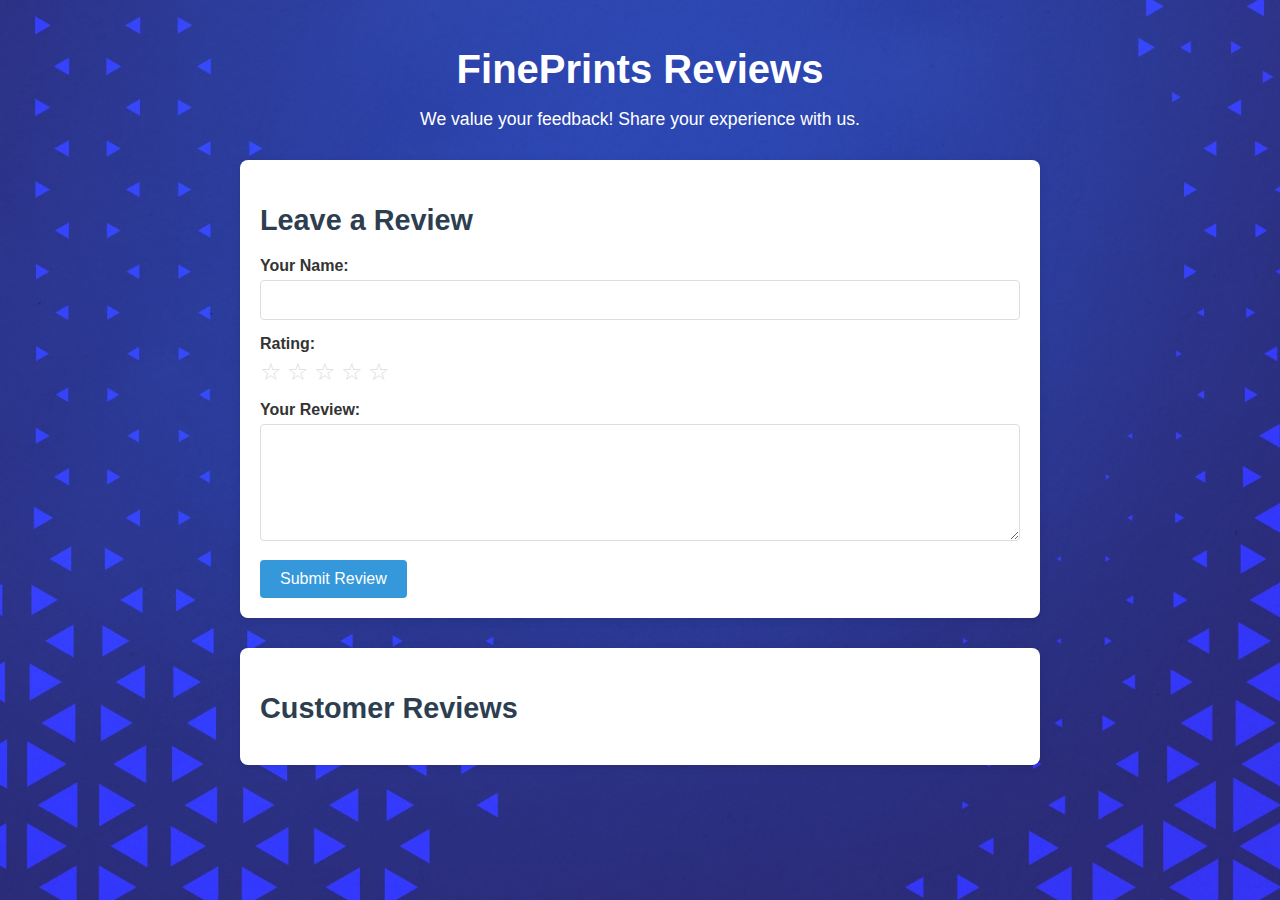
<file: FinePrintsReview.html>
<!DOCTYPE html>
<html lang="en">
<head>
  <meta charset="UTF-8">
  <meta name="viewport" content="width=device-width, initial-scale=1.0">
  <title>FinePrints Reviews</title>
  <link rel="stylesheet" href="styles.css">
</head>
<body>
  <div class="container">
    <!-- Header -->
    <header>
      <h1>FinePrints Reviews</h1>
      <p>We value your feedback! Share your experience with us.</p>
    </header>

    <!-- Review Form -->
    <section class="review-form">
      <h2>Leave a Review</h2>
      <form id="reviewForm">
        <div class="form-group">
          <label for="name">Your Name:</label>
          <input type="text" id="name" name="name" required>
        </div>
        <div class="form-group">
          <label for="rating">Rating:</label>
          <div class="star-rating">
            <span data-value="1">&#9734;</span>
            <span data-value="2">&#9734;</span>
            <span data-value="3">&#9734;</span>
            <span data-value="4">&#9734;</span>
            <span data-value="5">&#9734;</span>
          </div>
          <input type="hidden" id="rating" name="rating" required>
        </div>
        <div class="form-group">
          <label for="review">Your Review:</label>
          <textarea id="review" name="review" rows="5" required></textarea>
        </div>
        <button type="submit">Submit Review</button>
      </form>
    </section>

    <!-- Review Display Section -->
    <section class="reviews">
      <h2>Customer Reviews</h2>
      <div id="reviewsList">
        <!-- Reviews will be dynamically added here -->
      </div>
    </section>
  </div>

  

  <script src="form.js"></script>
</body>
</html>
</file>
<file: styles.css>
/* Apply the Montserrat font throughout */
body {
  font-family: "Montserrat", sans-serif;
  background-color: #f9f9f9;
  color: #333;
  margin: 0;
  padding: 0;
  
  background-image: url('A-Images/bluebackground (1).jpg');
  background-size: cover;
  background-position: center;
  background-repeat: no-repeat;
  
}

.container {
  max-width: 800px;
  margin: 0 auto;
  padding: 20px;
}

header {
  text-align: center;
  margin-bottom: 30px;
}

header h1 {
  font-size: 2.5rem;
  color: #fff;
  margin-bottom: 0.5rem;
}

header p {
  font-size: 1.1rem;
  color: #fff;
}

/* Review Form Styles */
.review-form {
  background-color: #fff;
  padding: 20px;
  border-radius: 8px;
  /* Card-like shadow */
  box-shadow: 0 2px 10px rgba(0, 0, 0, 0.1);
  margin-bottom: 30px;
}

.review-form h2 {
  font-size: 1.8rem;
  margin-bottom: 20px;
  color: #2c3e50;
}

.form-group {
  margin-bottom: 15px;
}

.form-group label {
  display: block;
  font-weight: 600;
  margin-bottom: 5px;
}

.form-group input,
.form-group textarea {
  width: 100%;
  padding: 10px;
  border: 1px solid #ddd;
  border-radius: 4px;
  font-size: 1rem;
  box-sizing: border-box;
}

.form-group textarea {
  resize: vertical;
}

button {
  background-color: #3498db;
  color: #fff;
  border: none;
  padding: 10px 20px;
  border-radius: 4px;
  font-size: 1rem;
  cursor: pointer;
}

button:hover {
  background-color: #2980b9;
}

/* Star Rating Styles */
.star-rating {
  display: flex;
  gap: 5px;
  font-size: 1.5rem;
  cursor: pointer;
}

.star-rating span {
  color: #ddd; /* Default star color (unselected) */
  transition: color 0.2s;
}

.star-rating span.filled {
  color: #3498db; /* Blue star color (selected) */
}

/* Reviews Section */
.reviews {
  background-color: #fff;
  padding: 20px;
  border-radius: 8px;
  /* Card-like shadow */
  box-shadow: 0 2px 10px rgba(0, 0, 0, 0.1);
}

.reviews h2 {
  font-size: 1.8rem;
  margin-bottom: 20px;
  color: #2c3e50;
}

#reviewsList {
  display: flex;
  flex-direction: column;
  gap: 15px;
}

/* Review Card Styles */
.review-item {
  background-color: #fff;
  padding: 20px;
  border-radius: 8px;
  /* Card-like shadow */
  box-shadow: 0 2px 10px rgba(0, 0, 0, 0.1);
  border-left: 4px solid #3498db; /* Colored accent border */
  position: relative;
}

.review-item .review-header {
  display: flex;
  justify-content: space-between;
  align-items: center;
}

.review-item .review-name {
  font-size: 1.1rem;
  font-weight: 600;
  color: #2c3e50;
  margin: 0;
}

.review-item .review-date {
  font-size: 0.9rem;
  color: #888;
}

.review-item .review-rating {
  color: #3498db;
  margin: 5px 0;
}

.review-item p {
  margin: 10px 0 0;
  color: #555;
  line-height: 1.5;
}

/* Delete Button Styles */
.delete-btn {
  background: none;
  border: none;
  color: #e74c3c;
  font-size: 1rem;
  cursor: pointer;
  margin-top: 10px;
  padding: 0;
  position: absolute;
  top: 10px;
  right: 10px;
}

.delete-btn:hover {
  color: #c0392b;
}
</file>
